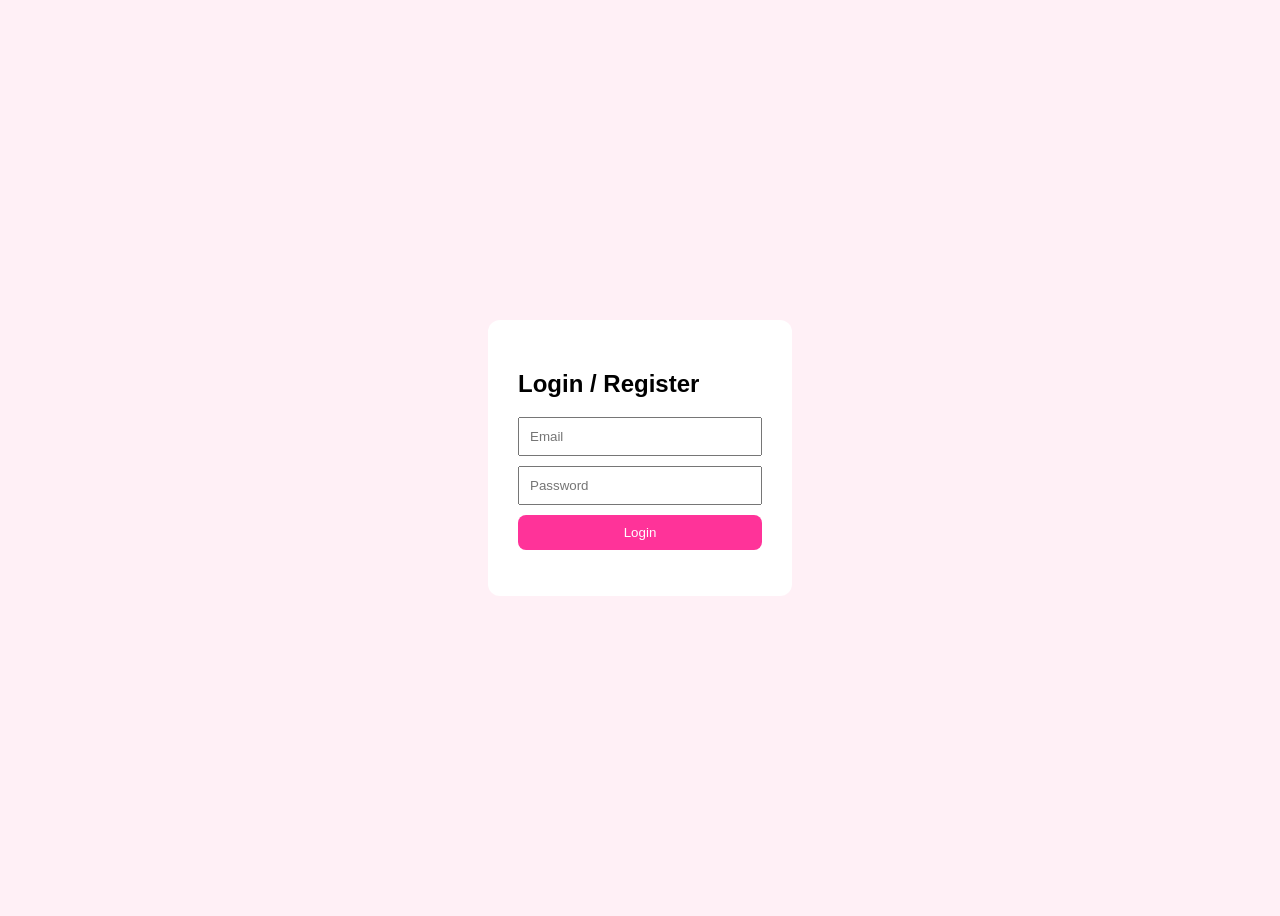
<file: login.html>
<!DOCTYPE html>
<html>
    <head>
        <style>
            body{
                font-family:Arial;background:#fff0f6;display:flex;justify-content:center;align-items:center;height:100vh
            }
                form{
                    background:white;padding:30px;border-radius:12px
                }
                    input{
                        display:block;width:220px;margin:10px 0;padding:10px
                    }
                    button{
                        background:#ff3399;color:white;border:none;padding:10px;width:100%;border-radius:8px
                    }
        </style>
    </head>
    <body>
        <form onsubmit="login(event)">
            <h2>Login / Register</h2>
            <input id="email" type="email" placeholder="Email" required>
            <input type="password" placeholder="Password" required>
            <button>Login</button>
            <p id="msg"></p>
        </form>
        <script>function login(e){e.preventDefault();localStorage.setItem("user",document.getElementById("email").value);document.getElementById("msg").innerText="Success! Redirecting...";setTimeout(()=>{location.href="index.html"},1000)}</script>
    </body>
</html>
</file>
